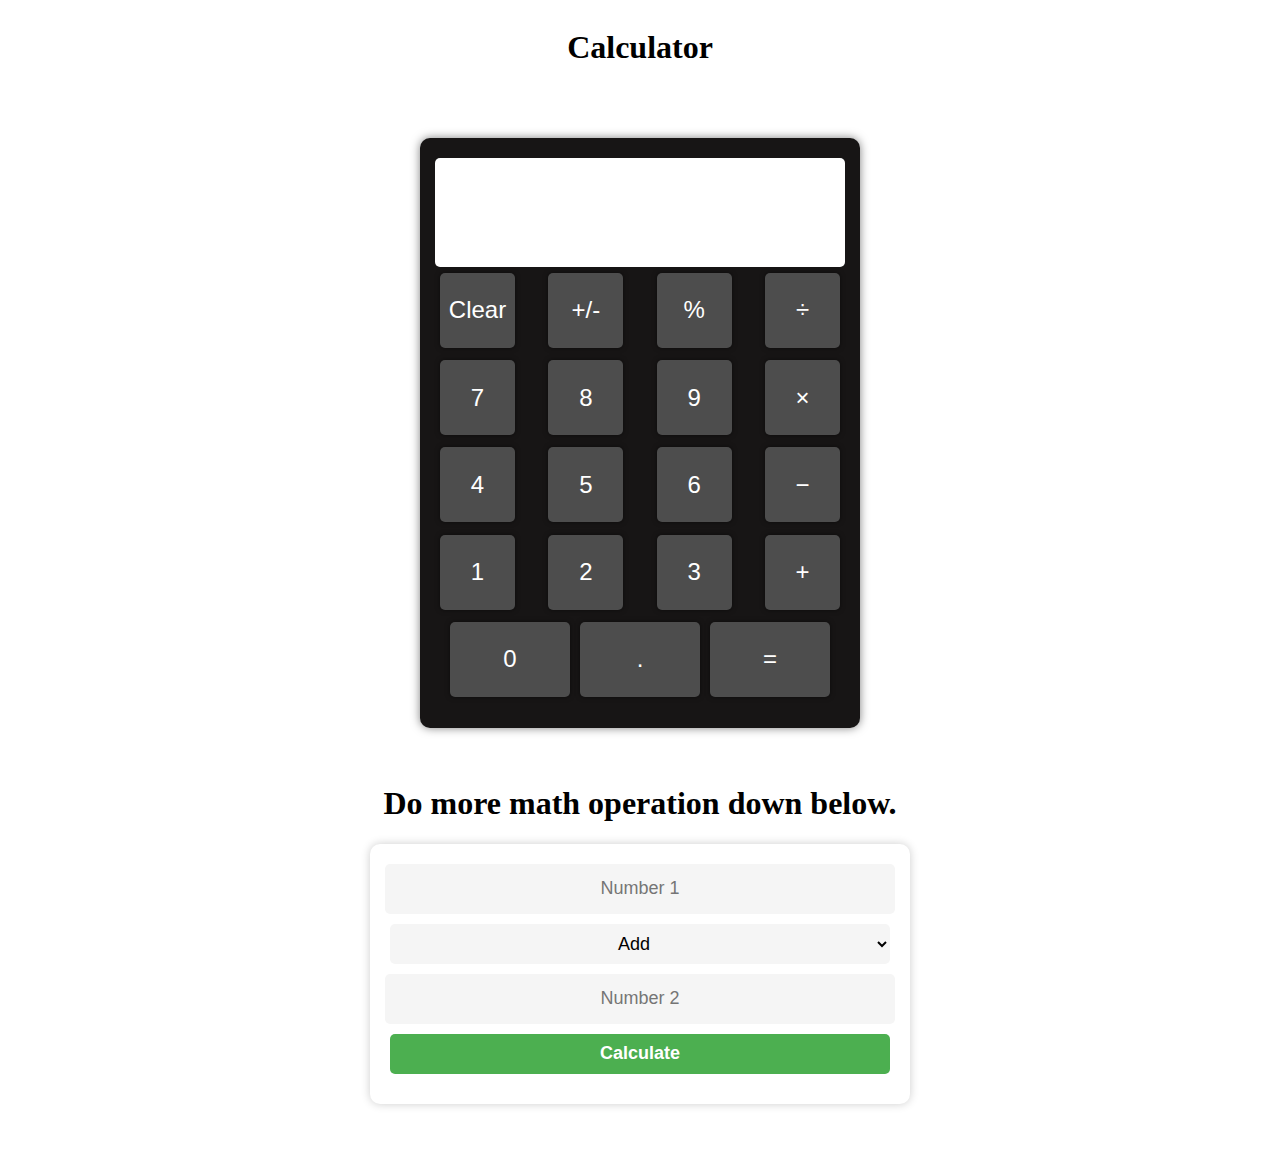
<file: index.html>
<!DOCTYPE html>
<html>

<head>
  <title>MathHive Calculator</title>
  <link rel="stylesheet" type="text/css" href="style.css">
  <meta name="viewport" content="width=device-width, initial-scale=1.0">

</head>

<body>

  <div style="display: flex; justify-content: center; ">
    <h1>Calculator</h1>
  </div>
  
  

  <div class="calculator">
    <div class="screen">
      <div class="expression"></div>
      <div class="result"></div>
    </div>
    <div class="buttons">
      <div class="row">
        <button class="key" id="clear">Clear</button>
        <button class="key" id="sign">+/-</button>
        <button class="key" id="percent">%</button>
        <button class="key" id="divide">&divide;</button>
      </div>
      <div class="row">
        <button class="key" id="seven">7</button>
        <button class="key" id="eight">8</button>
        <button class="key" id="nine">9</button>
        <button class="key" id="multiply">&times;</button>
      </div>
      <div class="row">
        <button class="key" id="four">4</button>
        <button class="key" id="five">5</button>
        <button class="key" id="six">6</button>
        <button class="key" id="subtract">&minus;</button>
      </div>
      <div class="row">
        <button class="key" id="one">1</button>
        <button class="key" id="two">2</button>
        <button class="key" id="three">3</button>
        <button class="key" id="add">+</button>
      </div>
      <div class="row">
        <button class="key" id="zero">0</button>
        <button class="key" id="decimal">.</button>
        <button class="key" id="equals">=</button>
      </div>
    </div>
  </div>
  <br>
  <br>
  <div style="display: flex; justify-content: center; ">
    <h1>Do more math operation down below.</h1>
  </div>
  <!-- function to check if the submit button has been pressed. If it has, we retrieve the values of num1 and num2 from the form using the $_POST superglobal variable.  -->
  <form action="function.php" method="get">
    <input type="text" name="num01" placeholder="Number 1">
    <select name="oper">
      <label>Choose operation:</label>
      <option value="add">Add</option>
      <option value="sub">Subtract</option>
      <option value="multiply">Multiply</option>
      <option value="divide">Divide</option>
      <option value="sqrt">Square root</option>
      <option value="pow">Power</option>
      <option value="sin">Sine</option>
      <option value="cos">Cosine</option>
      <option value="tan">Tangent</option>
      <option value="asin">Arcsine</option>
      <option value="acos">Arccosine</option>
      <option value="atan">Arctangent</option>
      <option value="log">Logarithm</option>
      <option value="ln">Natural logarithm</option>
      <option value="abs">Absolute value</option>
      <option value="floor">Floor</option>
      <option value="ceil">Ceiling</option>
    </select>
    <input type="text" name="num02" placeholder="Number 2">
    <button type="submit">Calculate</button>
  </form>




  <br>
  <br>
  <br>





  <script src="script.js">

    function connect() {
      // Create a new XMLHttpRequest object
      const xhr = new XMLHttpRequest();

      // Set the HTTP method and URL for the request
      xhr.open('GET', 'function.php');

      // Set a callback function to handle the response
      xhr.onreadystatechange = function () {
        // Check if the request is complete and successful
        if (xhr.readyState === XMLHttpRequest.DONE && xhr.status === 200) {
          // Extract the response data
          const response = xhr.responseText;
          // Do something with the response data
          console.log(response);
        }
      };

      // Send the request
      xhr.send();
    }



    // Import the functions you need from the SDKs you need
    import { initializeApp } from "firebase/app";
    import { getAnalytics } from "firebase/analytics";
    // TODO: Add SDKs for Firebase products that you want to use
    // https://firebase.google.com/docs/web/setup#available-libraries

    // Your web app's Firebase configuration
    // For Firebase JS SDK v7.20.0 and later, measurementId is optional
    const firebaseConfig = {
      apiKey: "AIzaSyDe9CiSQph45HU0srK2BTWVmOxohXhKdM0",
      authDomain: "calculator-60374.firebaseapp.com",
      projectId: "calculator-60374",
      storageBucket: "calculator-60374.appspot.com",
      messagingSenderId: "779896070718",
      appId: "1:779896070718:web:5af1e509837a0c2551e76f",
      measurementId: "G-E8DY70HZY2"
    };

    // Initialize Firebase
    const app = initializeApp(firebaseConfig);
    const analytics = getAnalytics(app);

  </script>
</body>

</html>
</file>
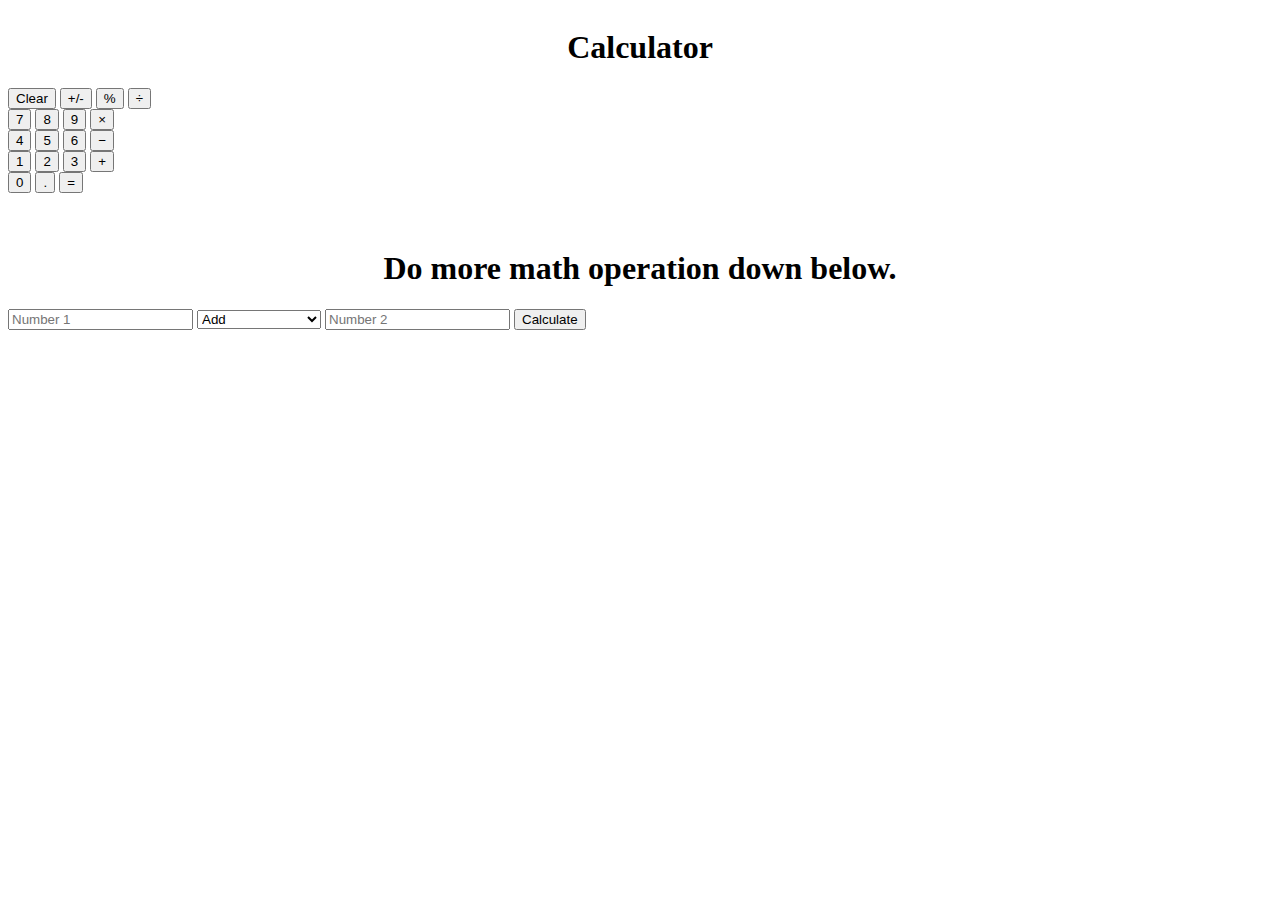
<file: public/index.html>
<!DOCTYPE html>
<html>
  <head>
    <title>Ti-84 Plus Calculator</title>
    <link rel="stylesheet" type="text/css" href="style.css">
    	<meta name="viewport" content="width=device-width, initial-scale=1.0">

  </head>
  <body>

  <div style="display: flex; justify-content: center; "><h1>Calculator</h1></div>

    <div class="calculator">
      <div class="screen">
        <div class="expression"></div>
        <div class="result"></div>
      </div>
      <div class="buttons">
        <div class="row">
          <button class="key" id="clear">Clear</button>
          <button class="key" id="sign">+/-</button>
          <button class="key" id="percent">%</button>
          <button class="key" id="divide">&divide;</button>
        </div>
        <div class="row">
          <button class="key" id="seven">7</button>
          <button class="key" id="eight">8</button>
          <button class="key" id="nine">9</button>
          <button class="key" id="multiply">&times;</button>
        </div>
        <div class="row">
          <button class="key" id="four">4</button>
          <button class="key" id="five">5</button>
          <button class="key" id="six">6</button>
          <button class="key" id="subtract">&minus;</button>
        </div>
        <div class="row">
          <button class="key" id="one">1</button>
          <button class="key" id="two">2</button>
          <button class="key" id="three">3</button>
          <button class="key" id="add">+</button>
        </div>
        <div class="row">
          <button class="key" id="zero">0</button>
          <button class="key" id="decimal">.</button>
          <button class="key" id="equals">=</button>
        </div>
      </div>
    </div>
    <br>
    <br>
    <div style="display: flex; justify-content: center; "><h1>Do more math operation down below.</h1></div>
    <!-- function to check if the submit button has been pressed. If it has, we retrieve the values of num1 and num2 from the form using the $_POST superglobal variable.  -->
    <form action="function.php" method="get">
    <input type="text" name="num01" placeholder="Number 1">
    <select name="oper">
        <label>Choose operation:</label>
        <option value="add">Add</option>
        <option value="sub">Subtract</option>
        <option value="multiply">Multiply</option>
        <option value="divide">Divide</option>
        <option value="sqrt">Square root</option>
        <option value="pow">Power</option>
        <option value="sin">Sine</option>
        <option value="cos">Cosine</option>
        <option value="tan">Tangent</option>
        <option value="asin">Arcsine</option>
        <option value="acos">Arccosine</option>
        <option value="atan">Arctangent</option>
        <option value="log">Logarithm</option>
        <option value="ln">Natural logarithm</option>
        <option value="abs">Absolute value</option>
        <option value="floor">Floor</option>
        <option value="ceil">Ceiling</option>
    </select>
    <input type="text" name="num02" placeholder="Number 2">
    <button type="submit">Calculate</button>
</form>

<br>
<br>
<br>





    <script src="script.js">

      
// Import the functions you need from the SDKs you need
import { initializeApp } from "firebase/app";
import { getAnalytics } from "firebase/analytics";
// TODO: Add SDKs for Firebase products that you want to use
// https://firebase.google.com/docs/web/setup#available-libraries

// Your web app's Firebase configuration
// For Firebase JS SDK v7.20.0 and later, measurementId is optional
const firebaseConfig = {
  apiKey: "AIzaSyDe9CiSQph45HU0srK2BTWVmOxohXhKdM0",
  authDomain: "calculator-60374.firebaseapp.com",
  projectId: "calculator-60374",
  storageBucket: "calculator-60374.appspot.com",
  messagingSenderId: "779896070718",
  appId: "1:779896070718:web:5af1e509837a0c2551e76f",
  measurementId: "G-E8DY70HZY2"
};

// Initialize Firebase
const app = initializeApp(firebaseConfig);
const analytics = getAnalytics(app);

    </script>
  </body>
</html>
</file>
<file: style.css>
.calculator {
  width: 80%;
  max-width: 400px;
  height: 550px;
  background-color: #171515;
  border-radius: 10px;
  box-shadow: 0px 0px 10px rgba(0, 0, 0, 0.5);
  display: flex;
  flex-direction: column;
  justify-content: space-between;
  align-items: center;
  padding: 20px;
  margin: auto;
  margin-top: 50px;
}

.screen {
  width: 100%;
  height: 20%;
  background-color: #ffffff;
  border-radius: 5px;
  display: flex;
  flex-direction: column;
  justify-content: space-around;
  align-items: flex-end;
  padding-right: 10px;
}

.expression {
  font-size: 18px;
  color: #888888;
}

.result {
  font-size: 30px;
}

.buttons {
  width: 100%;
  height: 80%;
  display: flex;
  flex-wrap: wrap;
  justify-content: space-between;
  align-items: center;
  margin-top: 5px;
}

.row {
  width: 100%;
  display: flex;
  justify-content: space-between;
  margin-bottom: 10px;
}

.row:last-child {
  justify-content: space-evenly;
}

.key {
  width: 75px;
  height: 75px;
  border-radius: 5px;
  background-color: #4d4d4d;
  color: #ffffff;
  font-size: 24px;
  border: none;
  box-shadow: 0px 0px 5px rgba(0, 0, 0, 0.5);
  cursor: pointer;
  outline: none;
  transition: background-color 0.2s;
}

.key:hover {
  background-color: #333333;
}

.key:active {
  box-shadow: none;
  transform: translateY(2px);
}

.row:last-child .key {
  width: 30%;
}

@media only screen and (max-width: 600px) {
  .calculator {
    width: 100%;
    height: 100vh;
    max-height: none;
    margin-top: 0;
    border-radius: 0;
  }
  
  .screen {
    height: 15%;
  }
  
  .key {
    width: 20%;
    height: 60px;
    font-size: 18px;
  }
  
  .row:last-child .key {
    width: 50%;
  }
}


/* Add some style to the form */
form {
  display: flex;
  flex-direction: column;
  align-items: center;
  justify-content: center;
  margin: 0 auto;
  max-width: 500px;
  background-color: #fff;
  padding: 20px;
  border-radius: 10px;
  box-shadow: 0 0 10px rgba(0,0,0,0.2);
}

/* Style the input fields */
input[type="text"] {
  width: 100%;
  height: 40px;
  font-size: 18px;
  padding: 5px;
  border: none;
  background-color: #f5f5f5;
  border-radius: 5px;
  margin-bottom: 10px;
  text-align: center;
}

/* Style the select dropdown */
select {
  width: 100%;
  height: 40px;
  font-size: 18px;
  padding: 5px;
  border: none;
  background-color: #f5f5f5;
  border-radius: 5px;
  margin-bottom: 10px;
  text-align-last: center;
}

/* Style the button */
button[type="submit"] {
  width: 100%;
  height: 40px;
  font-size: 18px;
  font-weight: bold;
  background-color: #4CAF50;
  color: #fff;
  border: none;
  border-radius: 5px;
  cursor: pointer;
  margin-bottom: 10px;
}

/* Style the result */
.result {
  font-size: 24px;
  font-weight: bold;
  margin-top: 20px;
  text-align: center;
}

/* Add media query for smaller screens */
@media (max-width: 600px) {
  form {
    max-width: 90%;
  }
}
.container{
	display: flex;
	flex-wrap: wrap;
	justify-content: center;
}

.table{
	margin: 20px;
	border-collapse: collapse;
	border: 2px solid #555;
}

.table caption{
	font-size: 1.2em;
	font-weight: bold;
	margin-bottom: 10px;
}

.table tr:nth-child(even){
	background-color: #f2f2f2;
}

.table tr:hover{
	background-color: #ddd;
}

.table td{
	padding: 10px;
	text-align: center;
	border: 1px solid #ccc;
}

.table td.header{
	font-weight: bold;
	background-color: #555;
	color: #fff;
}

.show-btn {
  margin: 10px;
  padding: 5px 10px;
  background-color: #007bff;
  color: #fff;
  border: none;
  border-radius: 5px;
  cursor: pointer;
}

.show-btn {
  height: 30px;
  width: 120px;
}

@media (max-width: 768px) {
  .table caption {
    font-size: 1em;
  }
  
  .show-btn {
    font-size: 0.8em;
  }
}
</file>
<file: public/style.css>
.movie-card {
  border: 1px solid #ccc;
  border-radius: 5px;
  box-shadow: 0 2px 5px rgba(0, 0, 0, 0.3);
  padding: 10px;
  margin: 10px;
  width: 300px;
  display: inline-block;
  vertical-align: top;
}

.movie-card h
.movie-card h3 {
  margin: 0;
  font-size: 1.2rem;
  font-weight: 500;
  text-align: center;
  color: #333;
  padding: 1rem;
}

.movie-card p {
  margin: 0;
  font-size: 1rem;
  text-align: center;
  color: #555;
  padding: 1rem;
}

.movie-card img {
  width: 100%;
  height: auto;
  object-fit: cover;
}

.movie-card {
  margin: 1rem;
  width: 300px;
  box-shadow: 0 0 10px rgba(0, 0, 0, 0.2);
  border-radius: 5px;
  overflow: hidden;
}

.movie-container {
  display: flex;
  flex-wrap: wrap;
  justify-content: center;
}
</file>
